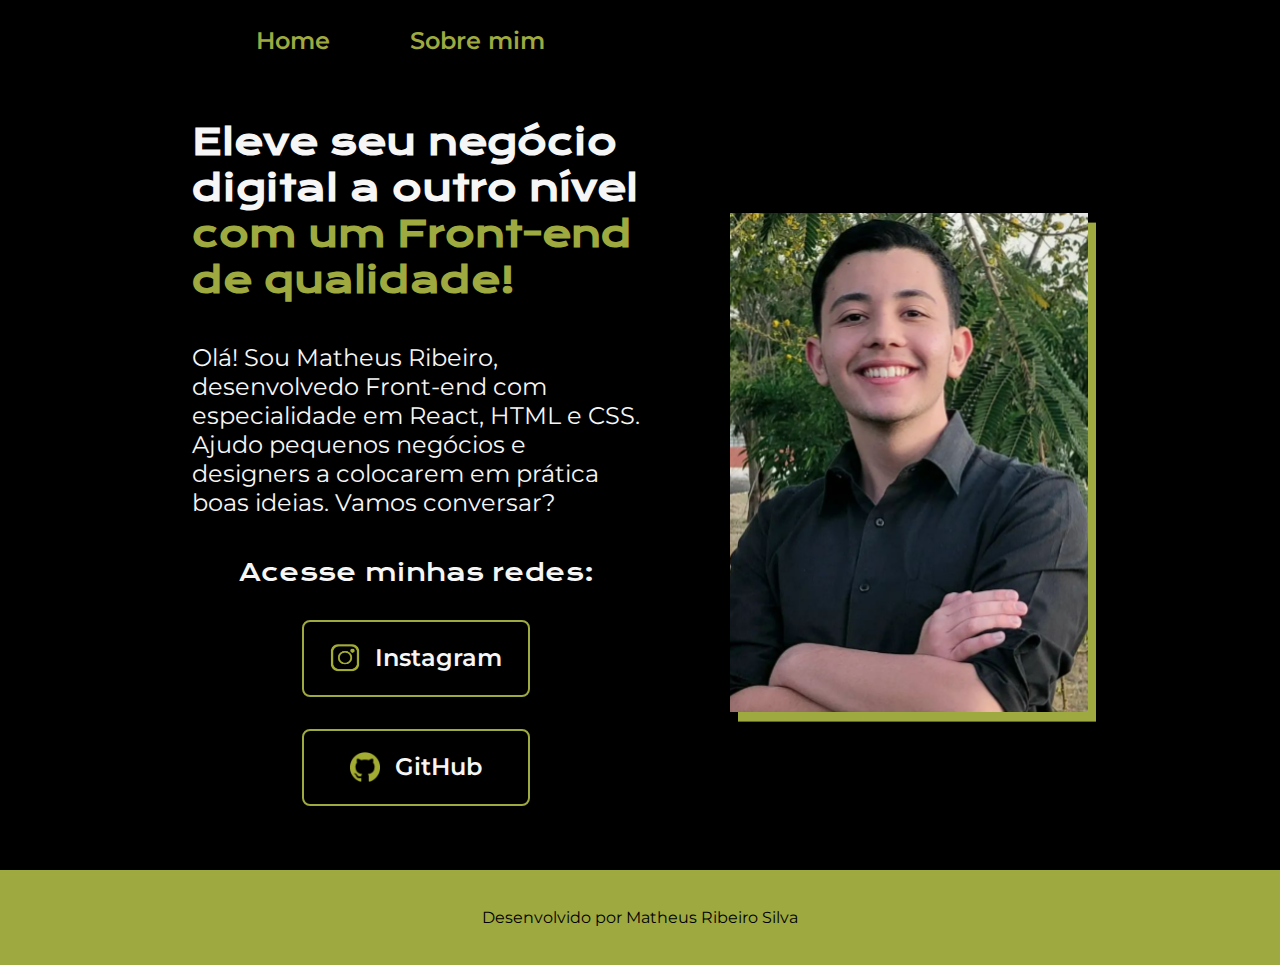
<file: index.html>
<!DOCTYPE html>
<html lang="pt-br">
<head>
    <meta charset="UTF-8">
    <meta name="viewport" content="width=device-width, initial-scale=1.0">
    <title>Portfolio</title>
    <link rel="stylesheet" href="./styles/style.css">
</head>
<body>
    <header class="cabecalho">
       <nav class="cabecalho__menu">
            <a class="cabecalho__menu__link" href="index.html">Home</a>
            <a class="cabecalho__menu__link" href="about.html">Sobre mim</a>
       </nav> 

    </header>
    <main class="apresentacao">
        <section class="apresentacao__conteudo">
            <h1 class="apresentacao__conteudo__titulo">Eleve seu negócio digital a outro nível <strong class="destaque-titulo">com um Front-end de qualidade!</strong></h1>
            <p class="apresentacao__conteudo__texto">Olá! Sou Matheus Ribeiro, desenvolvedo Front-end com especialidade em React, HTML e CSS. Ajudo pequenos negócios e designers a colocarem em prática boas ideias. Vamos conversar?</p>
            <div class="apresentacao__links">
                <h2 class="apresentacao__links__subtitulo">Acesse minhas redes:</h2>
                <a class="apresentacao__links__link" href="https://instagram.com/utheuz_">
                    <img src="./assets/Instagram-Logo.gif" class="foto__instagram">
                    Instagram</a>
                <a class="apresentacao__links__link" href="https://github.com/utheux">
                    <img src="./assets/github_logo.gif" class="foto__github">
                    GitHub</a>
            </div>
        </section>
        <img src="./assets/foto.png" alt="Foto do desenvolvedor Matheus Ribeiro" class="foto__desenvolvedor">
    </main>
    <footer class="rodape">
        <p>Desenvolvido por Matheus Ribeiro Silva</p>
    </footer>
</body>
</html>
</file>
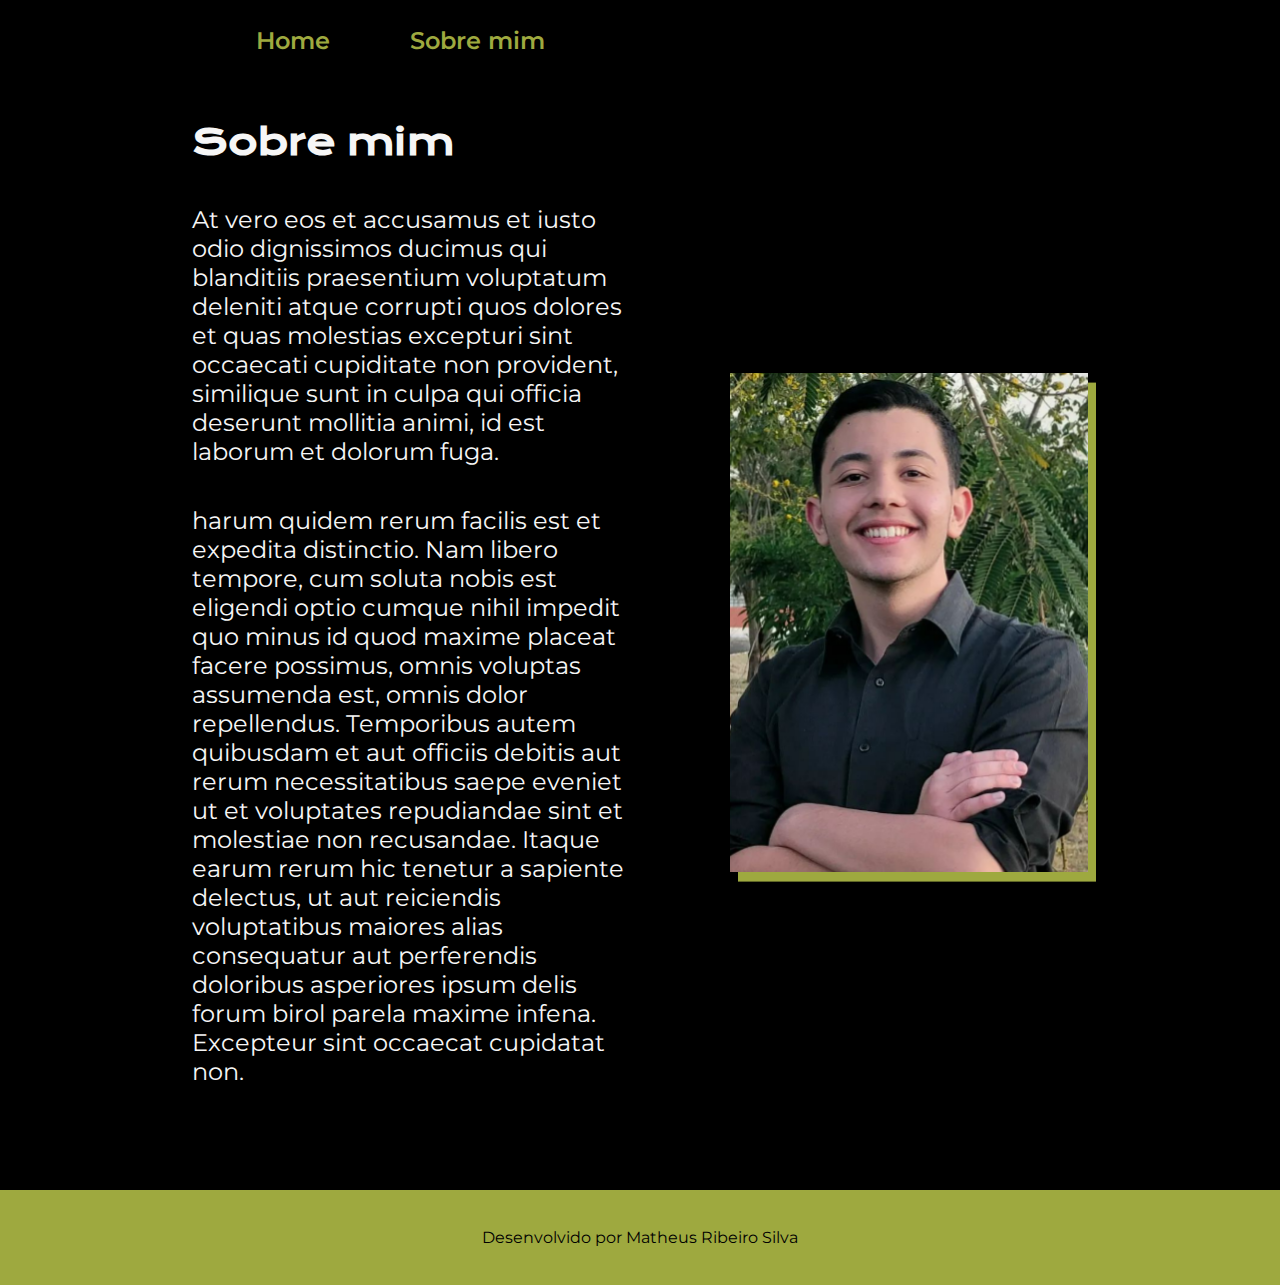
<file: about.html>
<!DOCTYPE html>
<html lang="pt-br">
<head>
    <meta charset="UTF-8">
    <meta name="viewport" content="width=device-width, initial-scale=1.0">
    <title>Sobre mim</title>
    <link rel="stylesheet" href="./styles/style.css">
</head>
<body>
    <header class="cabecalho">
        <nav class="cabecalho__menu">
            <a class="cabecalho__menu__link" href="index.html">Home</a>
            <a class="cabecalho__menu__link" href="about.html">Sobre mim</a>
       </nav> 
    </header>
    <main class="apresentacao">
        <section class="apresentacao__conteudo">
            <h1 class="apresentacao__conteudo__titulo">Sobre mim</h1>
            <p class="apresentacao__conteudo__texto">At vero eos et accusamus et iusto odio dignissimos ducimus qui blanditiis praesentium voluptatum 
             deleniti atque corrupti quos dolores et quas molestias excepturi sint occaecati cupiditate non provident,
             similique sunt in culpa qui officia deserunt mollitia animi, id est laborum et dolorum fuga.</p>
             
             <p class="apresentacao__conteudo__texto">harum quidem rerum facilis est et expedita distinctio. Nam libero tempore, cum soluta nobis est eligendi 
             optio cumque nihil impedit quo minus id quod maxime placeat facere possimus, omnis voluptas assumenda est, 
             omnis dolor repellendus. Temporibus autem quibusdam et aut officiis debitis aut rerum necessitatibus saepe 
             eveniet ut et voluptates repudiandae sint et molestiae non recusandae. Itaque earum rerum hic tenetur a sapiente delectus,
             ut aut reiciendis voluptatibus maiores alias consequatur aut perferendis doloribus asperiores ipsum delis forum birol parela maxime infena.
             Excepteur sint occaecat cupidatat non.</p>
            </p>
        </section>
        <img src="./assets/foto.png" alt="Foto do desenvolvedor Matheus Ribeiro" class="foto__desenvolvedor">
    </main>
    <footer class="rodape">
        <p>Desenvolvido por Matheus Ribeiro Silva</p>

    </footer>
</body>
</html>
</file>
<file: styles/style.css>
@import url('https://fonts.googleapis.com/css2?family=Krona+One&family=Montserrat:wght@400;600&display=swap');

:root{
    --cor-principal: black;
    --cor-secundaria: #f6f6f6;
    --cor-tercearia: #9ea93f;

    --fonte-primaria: 'Krona One', sans-serif;
    --fonte-secundaria: 'Montserrat', sans-serif;
}

* {
    margin: 0;
    padding: 0;

}
body {
    box-sizing: border-box;
    /* height: 100vh; */
    background-color: var(--cor-principal);
    color: var(--cor-secundaria);
}

.cabecalho{
    padding: 2% 0% 0% 20%;
}

.cabecalho__menu{
    display: flex;
    gap: 80px;

}

.cabecalho__menu__link{
    font-family: var(--fonte-secundaria);
    font-size: 1.5rem;
    font-weight: 600;
    color: var(--cor-tercearia);
    text-decoration: none;
}

.destaque-titulo {
    color:var(--cor-tercearia);
}

.apresentacao{
    padding: 5% 15%;
    display: flex;
    align-items: center;
    justify-content: space-between; 
    gap: 82px;
}

.apresentacao__conteudo{
    width: 50%;
    display: flex;
    flex-direction: column;
    gap: 40px;
}

.apresentacao__conteudo__titulo{
    font-size: 2.25rem;
    font-family: var(--fonte-primaria);
}

.apresentacao__conteudo__texto{
    font-size: 1.5rem;
    font-family: var(--fonte-secundaria);
}

.apresentacao__links{
    display: flex;
    flex-direction: column;
    justify-content: space-between;
    align-items: center;
    gap: 32px;
}

.apresentacao__links__link{
    /* background-color: #9ea93f; */
    display: flex;
    justify-content: center;
    gap: 15px;
    width: 50%;
    text-align: center;
    padding: 21.5px 0px;
    text-decoration: none;
    color: var(--cor-secundaria);
    border: 2px solid var(--cor-tercearia);
    font-family: var(--fonte-secundaria);
    font-weight: 600;
    font-size: 1.5rem;
    border-radius: 8px;
   
}

.apresentacao__links__link:hover{
    background-color: #272727;
}

.apresentacao__links__subtitulo{
    font-family: var(--fonte-primaria);
    font-weight: 400;
    font-size: 8 rem;

}

.foto__github{
    width: 30px;
    height: 30px;

}

.foto__instagram{
    width: 30px;
    height: 30px;

}

.foto__desenvolvedor {
    box-shadow: 0.5rem 0.6rem var(--cor-tercearia);
    width: 40%;
}

.rodape{
    padding: 3%;
    color: var(--cor-principal);
    background-color: var(--cor-tercearia);
    text-align: center;
    font-family: var(--fonte-secundaria);
}

@media (max-width: 1200px) {
    
    .cabecalho{
        padding: 10%;
    }

    .cabecalho__menu{
        justify-content: center;
    }

    .apresentacao{
        flex-direction: column-reverse;
        padding: 5%;
    }

    .apresentacao__conteudo{
        width: auto;
    }

    .foto__desenvolvedor{
        width: 60%;
    }

}
</file>
